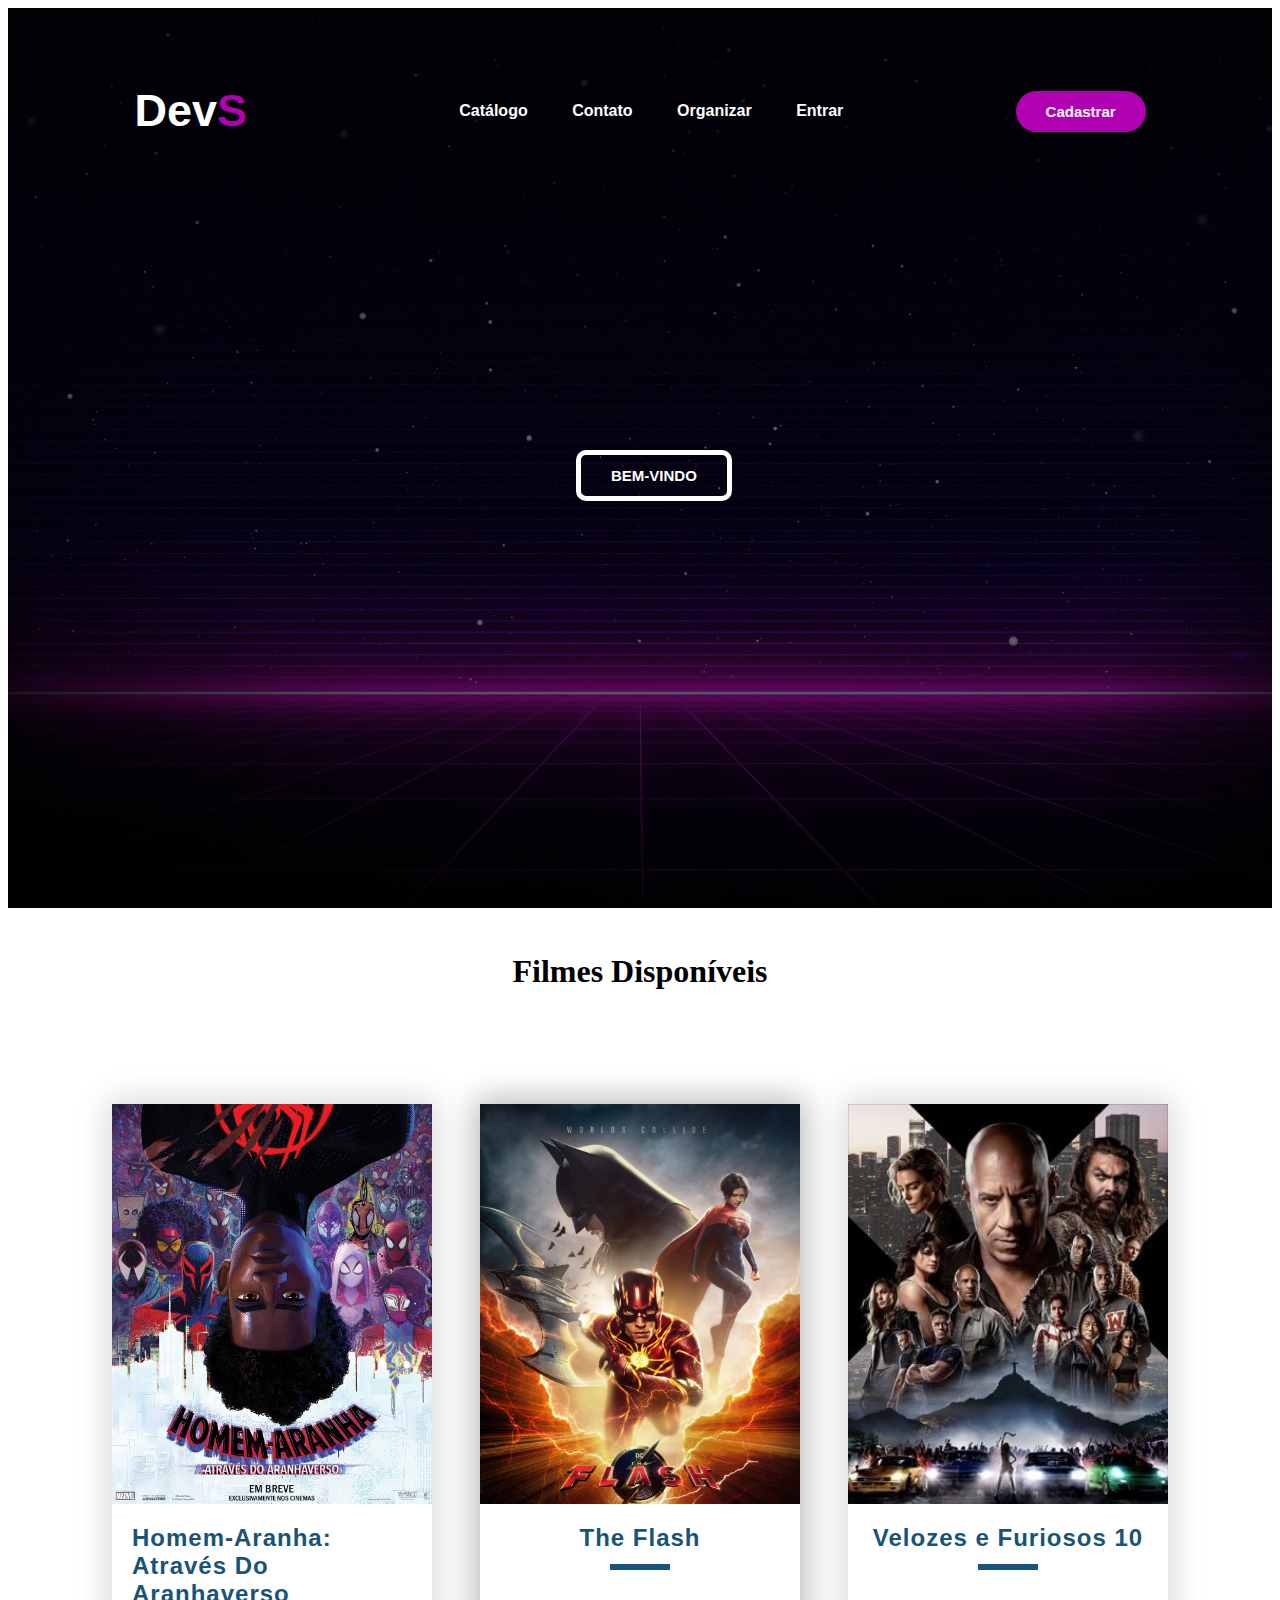
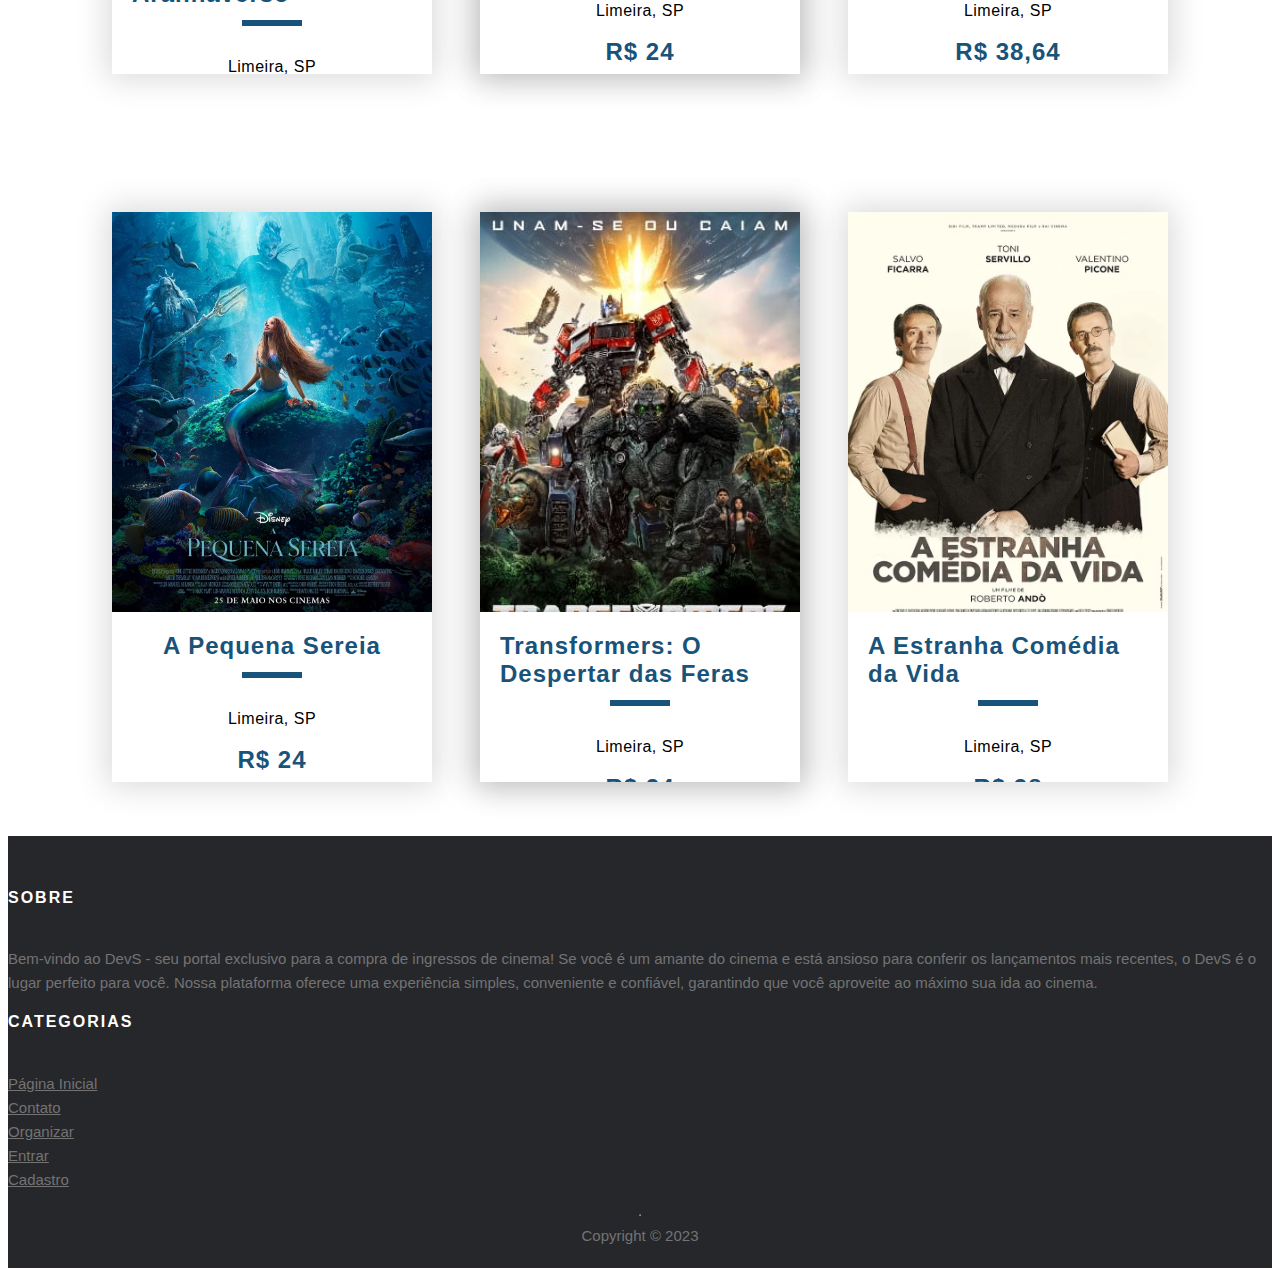
<file: evento/Evento/index.html>
<!DOCTYPE html>
<html lang="pt-br">

<head>
    <meta charset="UTF-8">
    <meta name="viewport" content="width=device-width, initial-scale=1.0">
    <title>Pagina Inicial</title>
    <link rel="stylesheet" href="style.css">
    <link href="https://cdn.jsdelivr.net/npm/bootstrap@5.3.0/dist/css/bootstrap.min.css" rel="stylesheet"
        integrity="sha384-9ndCyUaIbzAi2FUVXJi0CjmCapSmO7SnpJef0486qhLnuZ2cdeRhO02iuK6FUUVM" crossorigin="anonymous">
</head>

<body>
    <div class="hero">
        <nav>
            <a href="/evento/Evento/index.html">
                <h2 class="logo">Dev<span>S</span></h2>
            </a>
            <ul>
                <li><a href="#catalogo">Catálogo</a></li>
                <li><a href="/evento/Evento/contato.html">Contato</a></li>
                <li><a href="/evento/Evento/organizar.html">Organizar</a></li>
                <li><a href="/evento/Evento/login.html">Entrar</a></li>
            </ul>
            <a class="cadas" href="/evento/Evento/cadastro.html"> <button id="form-open"
                    type="button">Cadastrar</button></a>
        </nav>
        <a href="#catalogo"> <button class="explorar" type="button">BEM-VINDO</button></a>
    </div>
    <!-- items catalogo -->
    <section id="catalogo">
    <center>
        <h1 style="margin-top: 5vh; font-family:Montserrat" ;">Filmes Disponíveis</h1>
    </center>
    <div id="#catalogo" class="#catalogo" style="margin-top: 10vh;">
        <div class="container">
            <div class="item-container">
                <div class="img-container">
                    <img src="/evento/Evento/img/229.jpg" alt="Event image">
                </div>

                <div class="body-container">
                    <div class="overlay"></div>

                    <div class="event-info">
                        <p class="title">Homem-Aranha: Através Do Aranhaverso </p>
                        <div class="separator"></div>
                        <p class="info">Limeira, SP</p>
                        <p class="price">R$ 38,64</p>

                        <div class="additional-info">
                            <p class="info">
                                <i class="fas fa-map-marker-alt"></i>
                                Centerplex Limeira
                            </p>
                            <p class="info">
                                <i class="far fa-calendar-alt"></i>
                                140 minutos
                            </p>

                            <p class="info description">
                                Miles Morales está de volta para o próximo capítulo da saga Aranhaverso;
                            </p>
                        </div>
                    </div>
                    <a href="/evento/Evento/ingresso.html"> <button class="action">Acessar</button></a>
                </div>
            </div>

            <div style="position: absolute; " class="item-container">
                <div class="img-container">
                    <img src="/evento/Evento/img/Space-Background-Image-3.jpg" alt="Event image">
                </div>

                <div class="body-container">
                    <div class="overlay"></div>

                    <div class="event-info">
                        <p class="title">The Flash</p>
                        <div class="separator"></div>
                        <p class="info">Limeira, SP</p>
                        <p class="price">R$ 24</p>

                        <div class="additional-info">
                            <p class="info">
                                <i class="fas fa-map-marker-alt"></i>
                                Centerplex Limeira
                            </p>
                            <p class="info">
                                <i class="far fa-calendar-alt"></i>
                                144 minutos
                            </p>

                            <p class="info description">
                                Mundos colidem em The Flash quando Barry usa seus superpoderes para viajar no tempo e
                                mudar os eventos do passado. </p>
                        </div>
                    </div>
                   <a href="/evento/Evento/ingresso.html"> <button class="action">Acessar</button></a>
                </div>
            </div>

            <div class="item-container">
                <div class="img-container">
                    <img src="/evento/Evento/img/MV5BMmM3OWU0YWItNTAzMC00YjNlLWJiM2ItODY5NjY0OTA4OTY1XkEyXkFqcGdeQXVyMTUzMTg2ODkz._V1_.jpg"
                        alt="Event image">
                </div>

                <div class="body-container">
                    <div class="overlay"></div>

                    <div class="event-info">
                        <p class="title">The Flash</p>
                        <div class="separator"></div>
                        <p class="info">Limeira, SP</p>
                        <p class="price">R$ 24</p>

                        <div class="additional-info">
                            <p class="info">
                                <i class="fas fa-map-marker-alt"></i>
                                Centerplex Limeira
                            </p>
                            <p class="info">
                                <i class="far fa-calendar-alt"></i>
                                144 minutos
                            </p>

                            <p class="info description">
                                Mundos colidem em The Flash quando Barry usa seus superpoderes para viajar no tempo e
                                mudar os eventos do passado.

                            </p>
                        </div>
                    </div>
                    <a href="/evento/Evento/ingresso.html"> <button class="action">Acessar</button></a>
                </div>
            </div>

            <div class="item-container">
                <div class="img-container">
                    <img src="/evento/Evento/img/0156803.jpg-c_310_420_x-f_jpg-q_x-xxyxx.jpg" alt="Event image">
                </div>

                <div class="body-container">
                    <div class="overlay"></div>

                    <div class="event-info">
                        <p class="title">Velozes e Furiosos 10
                        </p>
                        <div class="separator"></div>
                        <p class="info">Limeira, SP</p>
                        <p class="price">R$ 38,64</p>

                        <div class="additional-info">
                            <p class="info">
                                <i class="fas fa-map-marker-alt"></i>
                                Centerplex Limeira
                            </p>
                            <p class="info">
                                <i class="far fa-calendar-alt"></i>
                                141 minutos
                            </p>

                            <p class="info description">
                                Ao longo de muitas missões e contra probabilidades impossíveis, Dom Toretto e sua
                                família foram mais espertos, mais nervosos e superaram todos os inimigos em seu caminho.

                            </p>
                        </div>
                    </div>
                    <a href="/evento/Evento/ingresso.html"> <button class="action">Acessar</button></a>
                </div>
            </div>
        </div>
    </div>
    <br>
    <div class="total2" style="margin-top: 8vh;">
        <div class="container">
            <div class="item-container">
                <div class="img-container">
                    <img src="/evento/Evento/img/3177161.jpg" alt="Event image">
                </div>

                <div class="body-container">
                    <div class="overlay"></div>

                    <div class="event-info">
                        <p class="title">A Pequena Sereia </p>
                        <div class="separator"></div>
                        <p class="info">Limeira, SP</p>
                        <p class="price">R$ 24</p>

                        <div class="additional-info">
                            <p class="info">
                                <i class="fas fa-map-marker-alt"></i>
                                Centerplex Limeira
                            </p>
                            <p class="info">
                                <i class="far fa-calendar-alt"></i>
                                135 minutos
                            </p>

                            <p class="info description">
                                Ariel é uma curiosa sereia que deseja experimentar a vida em terra firme e, contra a
                                vontade de seu pai, visita a superfície.
                            </p>
                        </div>
                    </div>
                    <a href="/evento/Evento/ingresso.html"> <button class="action">Acessar</button></a>
                </div>
            </div>

            <div style="position: absolute; " class="item-container">
                <div class="img-container">
                    <img src="/evento/Evento/img/20230203164510.jpg" alt="Event image">
                </div>

                <div class="body-container">
                    <div class="overlay"></div>

                    <div class="event-info">
                        <p class="title">Flashback As Vozes do Mundo</p>
                        <div class="separator"></div>
                        <p class="info">São Paulo, SP</p>
                        <p class="price">R$ 40</p>

                        <div class="additional-info">
                            <p class="info">
                                <i class="fas fa-map-marker-alt"></i>
                                Teatro Gazeta
                            </p>
                            <p class="info">
                                <i class="far fa-calendar-alt"></i>
                                Sexta, 4 de Agosto
                            </p>

                            <p class="info description">
                                Uma viagem emocionante no tempo, homenageando os maiores cantores que marcaram os seus
                                nomes na história da pop music e disco music com as suas vozes marcantes e os sucessos
                                que eternizaram os anos 60, 70, 80, 90.
                            </p>
                        </div>
                    </div>
                    <a href="/evento/Evento/ingresso.html"> <button class="action">Acessar</button></a>
                </div>
            </div>

            <div class="item-container">
                <div class="img-container">
                    <img src="/evento/Evento/img/2468619.jpg" alt="Event image">
                </div>

                <div class="body-container">
                    <div class="overlay"></div>

                    <div class="event-info">
                        <p class="title">Transformers: O Despertar das Feras
                        </p>
                        <div class="separator"></div>
                        <p class="info">Limeira, SP</p>
                        <p class="price">R$ 24</p>

                        <div class="additional-info">
                            <p class="info">
                                <i class="fas fa-map-marker-alt"></i>
                                Centerplex Limeira
                            </p>
                            <p class="info">
                                <i class="far fa-calendar-alt"></i>
                                127 minutos
                            </p>

                            <p class="info description">
                                Transformers: O Despertar das Feras traz mais uma aventura épica pelo universo dos
                                transformers.
                            </p>
                        </div>
                    </div>
                    <a href="/evento/Evento/ingresso.html"> <button class="action">Acessar</button></a>
                </div>
            </div>

            <div class="item-container">
                <div class="img-container">
                    <img src="/evento/Evento/img/a-estranha-comedia-da-vida_cartaz_oficial_PT-717x1024.webp" alt="Event image">
                </div>

                <div class="body-container">
                    <div class="overlay"></div>

                    <div class="event-info">
                        <p class="title">A Estranha Comédia da Vida
                        </p>
                        <div class="separator"></div>
                        <p class="info">Limeira, SP</p>
                        <p class="price">R$ 38</p>

                        <div class="additional-info">
                            <p class="info">
                                <i class="fas fa-map-marker-alt"></i>
                                Centerplex Limeira
                            </p>
                            <p class="info">
                                <i class="far fa-calendar-alt"></i>
                                103 minutos
                            </p>

                            <p class="info description">
                                Leveza e solenidade colidem docemente num filme que nos apresenta um imponente Toni
                                Servillo interpretando Luigi Pirandello, um dos mais notáveis dramaturgos do século XX,
                                dominado por uma crise criativa e em viagem à Sicília.
                            </p>
                        </div>
                    </div>
                    <a href="/evento/Evento/ingresso.html"> <button class="action">Acessar</button></a>
                </div>
            </div>
        </div>
    </div></section>
    <!-- Footer do Site -->
    <footer style="margin-top: 30px;" class="site-footer">
        <div class="container">
          <div class="row">
            <div class="col-sm-12 col-md-6">
              <h6>Sobre</h6>
              <p class="text-justify">Bem-vindo ao DevS - seu portal exclusivo para a compra de ingressos de cinema! Se você é um amante do cinema e está ansioso para conferir os lançamentos mais recentes, o DevS é o lugar perfeito para você. Nossa plataforma oferece uma experiência simples, conveniente e confiável, garantindo que você aproveite ao máximo sua ida ao cinema.</p>
            </div>
  
            <div class="col-xs-6 col-md-3">
              <h6>Categorias</h6>
              <ul class="footer-links">
                <li><a href="/evento/Evento/index.html">Página Inicial</a></li>
                <li><a href="/evento/Evento/contato.html">Contato</a></li>
                <li><a href="/evento/Evento/organizar.html">Organizar</a></li>
                <li><a href="/evento/Evento/login.html">Entrar</a></li>
                <li><a href="/evento/Evento/cadastro.html">Cadastro</a></li>
              </ul>
            </div>
  
          </div>
          <hr>
        </div>
        <div class="container">
          <div class="row">
            <div class="col-md-8 col-sm-6 col-xs-12">
              <p class="copyright-text">Copyright &copy; 2023 
              </p>
            </div>
  
          </div>
        </div>
  </footer>
</body>
<script src="https://cdn.jsdelivr.net/npm/bootstrap@5.3.0/dist/js/bootstrap.bundle.min.js"
    integrity="sha384-geWF76RCwLtnZ8qwWowPQNguL3RmwHVBC9FhGdlKrxdiJJigb/j/68SIy3Te4Bkz"
    crossorigin="anonymous"></script>

</html>
</file>
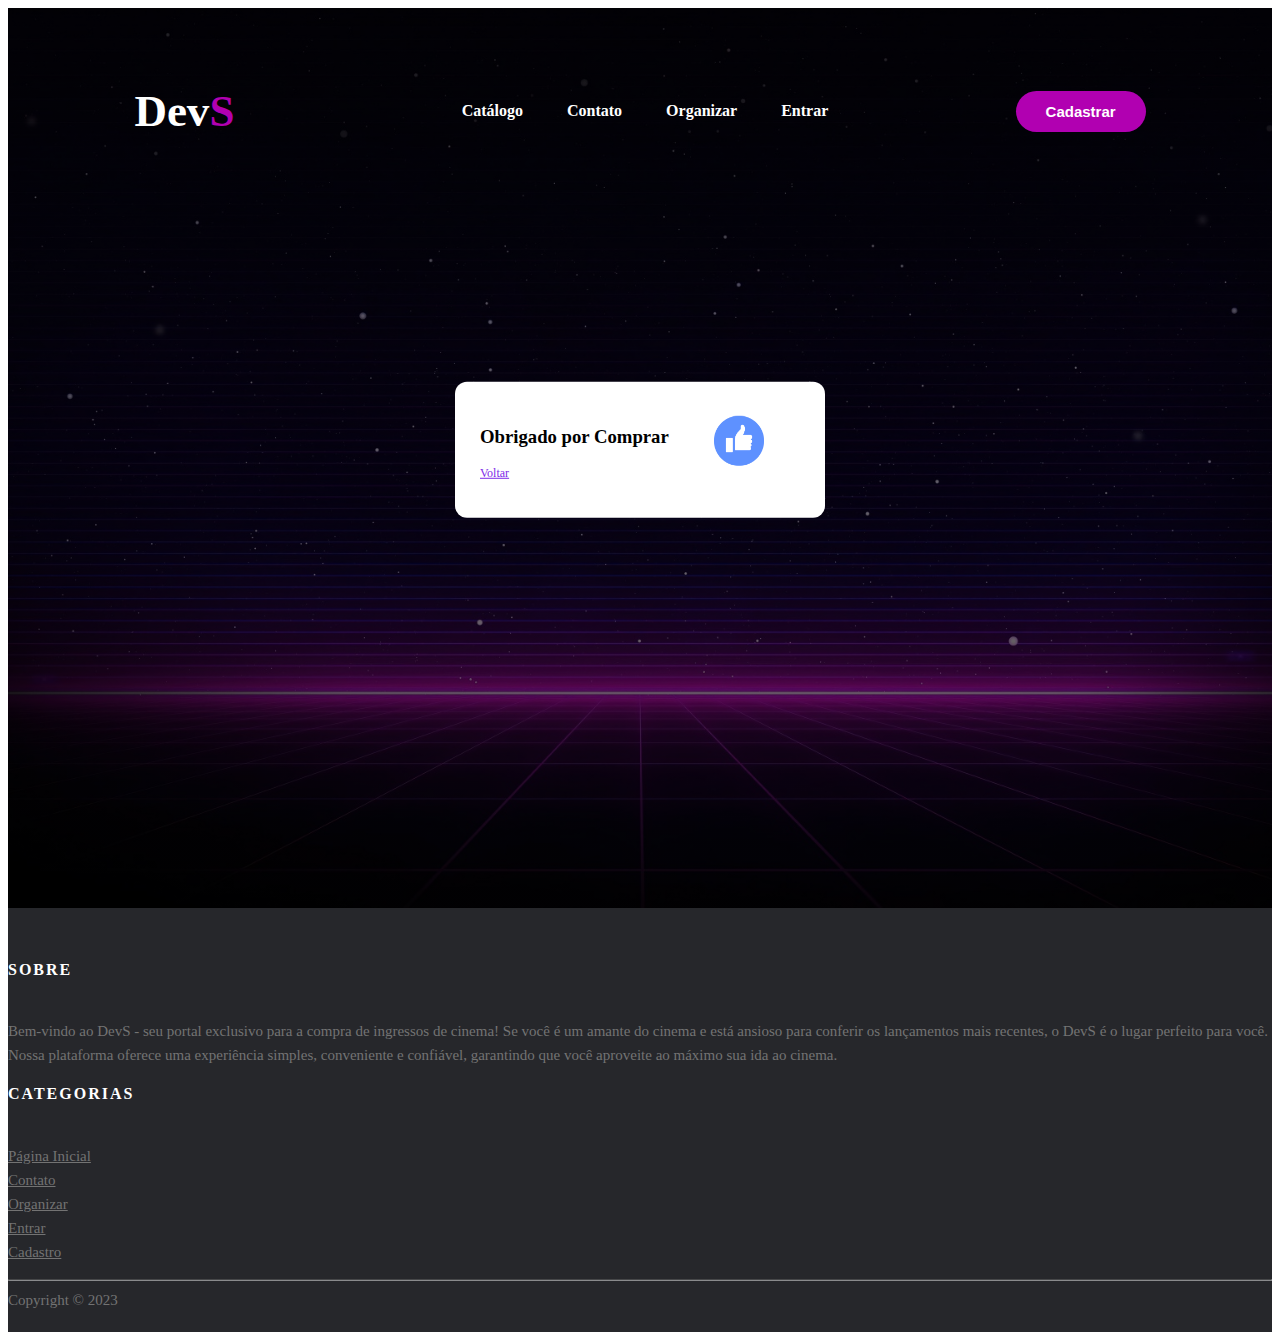
<file: evento/Evento/agradecimento.html>
<!DOCTYPE html>
<html lang="en">
<head>
    <meta charset="UTF-8">
    <meta name="viewport" content="width=device-width, initial-scale=1.0">
    <title>Agradecimento</title>
    <link href="https://cdn.jsdelivr.net/npm/bootstrap@5.3.0/dist/css/bootstrap.min.css" rel="stylesheet" integrity="sha384-9ndCyUaIbzAi2FUVXJi0CjmCapSmO7SnpJef0486qhLnuZ2cdeRhO02iuK6FUUVM" crossorigin="anonymous">
<link rel="stylesheet" href="stylelogin.css">
</head>
<body>
    <div class="hero">
        <nav>
          <a href="/evento/Evento/index.html"><h2 class="logo">Dev<span>S</span></h2></a>
            <ul>
                <li><a href="/evento/Evento/index.html">Catálogo</a></li>
                <li><a href="/evento/Evento/contato.html">Contato</a></li>
                <li><a href="/evento/Evento/organizar.html">Organizar</a></li>
                <li><a href="/evento/Evento/login.html">Entrar</a></li>
            </ul>
            <a href="/evento/Evento/cadastro.html"> <button id="form-open" type="button">Cadastrar</button></a>
        </nav>
    </div>
 <!--Login-->
<section class="home">
    <div class="form_container">
     <h3>Obrigado por Comprar</h3>
     <img src="/evento/Evento/img/botao-facebook-like-icone-5.png" alt="" style="height: 50px; width: 50px; position: absolute; top: 25%; left: 70%;">
     <a href="/evento/Evento/index.html" style="margin-top: 10px;"><p>Voltar</p></a>
    </div>
</section>
 <!-- Footer do Site -->
 <footer  class="site-footer">
    <div class="container">
      <div class="row">
        <div class="col-sm-12 col-md-6">
          <h6>Sobre</h6>
          <p class="text-justify">Bem-vindo ao DevS - seu portal exclusivo para a compra de ingressos de cinema! Se você é um amante do cinema e está ansioso para conferir os lançamentos mais recentes, o DevS é o lugar perfeito para você. Nossa plataforma oferece uma experiência simples, conveniente e confiável, garantindo que você aproveite ao máximo sua ida ao cinema.</p>
        </div>

        <div class="col-xs-6 col-md-3">
          <h6>Categorias</h6>
          <ul class="footer-links">
            <li><a href="/evento/Evento/index.html">Página Inicial</a></li>
            <li><a href="/evento/Evento/contato.html">Contato</a></li>
            <li><a href="/evento/Evento/organizar.html">Organizar</a></li>
            <li><a href="/evento/Evento/login.html">Entrar</a></li>
            <li><a href="/evento/Evento/cadastro.html">Cadastro</a></li>
          </ul>
        </div>

      </div>
      <hr>
    </div>
    <div class="container">
      <div class="row">
        <div class="col-md-8 col-sm-6 col-xs-12">
          <p class="copyright-text">Copyright &copy; 2023 
          </p>
        </div>

      </div>
    </div>
</footer>
</body>
<script src="https://cdn.jsdelivr.net/npm/bootstrap@5.3.0/dist/js/bootstrap.bundle.min.js" integrity="sha384-geWF76RCwLtnZ8qwWowPQNguL3RmwHVBC9FhGdlKrxdiJJigb/j/68SIy3Te4Bkz" crossorigin="anonymous"></script>
</html>
</file>
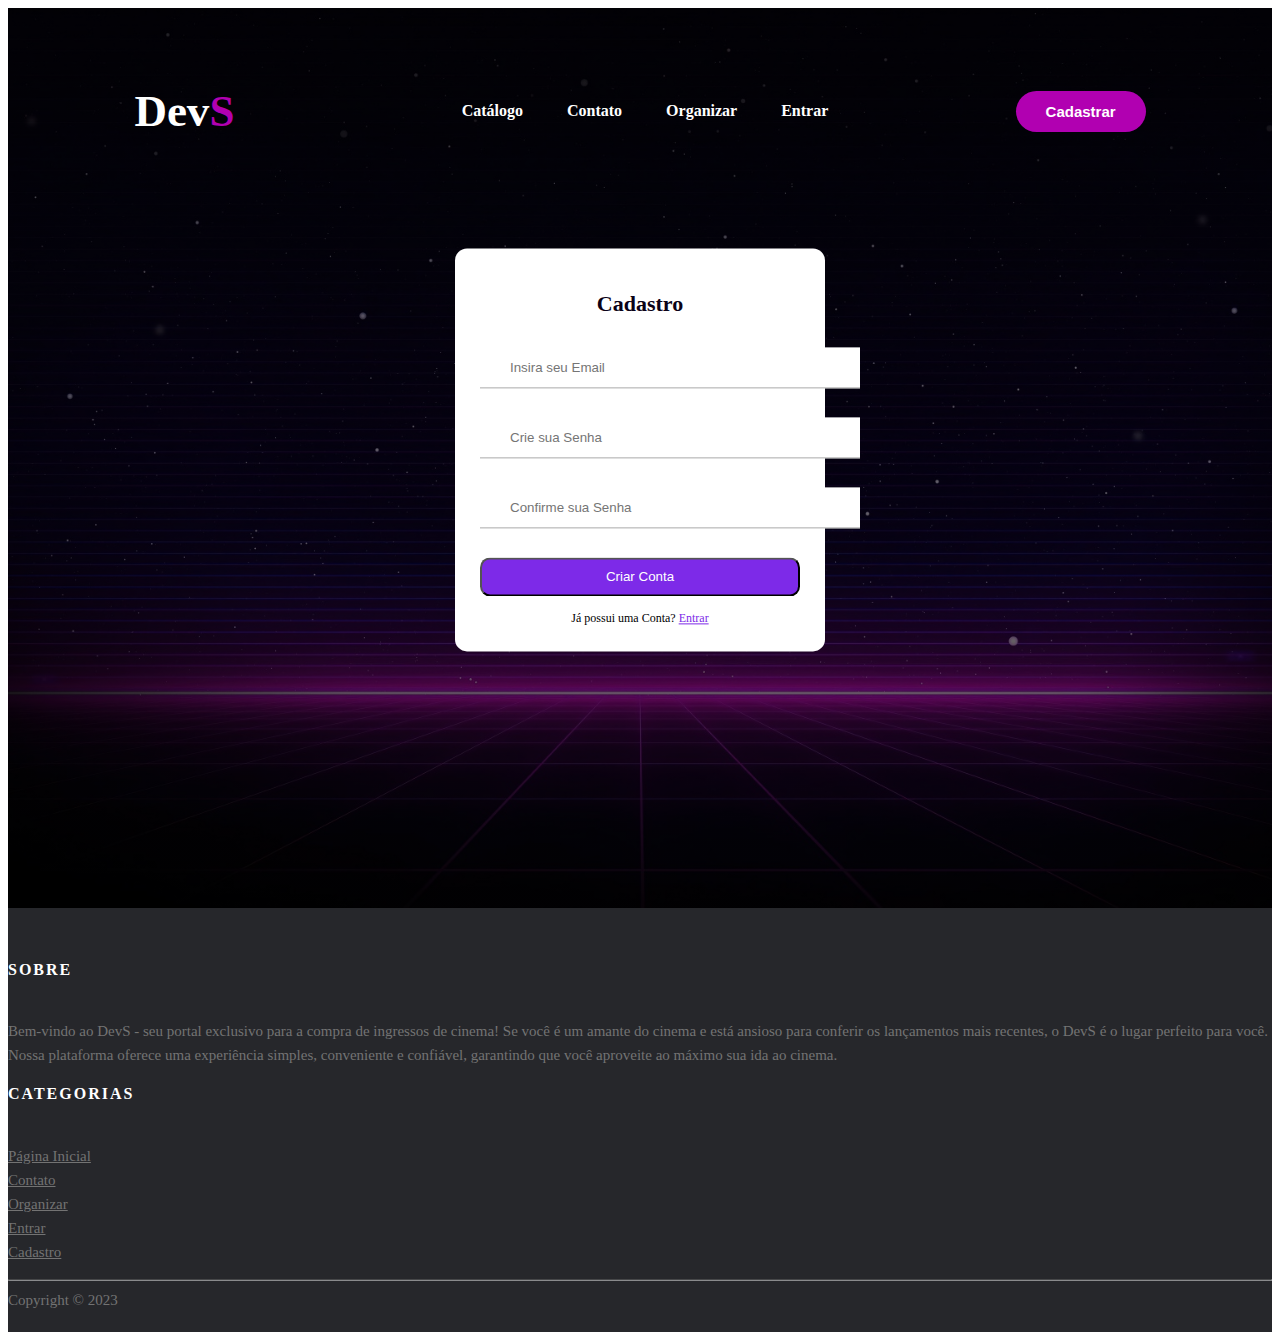
<file: evento/Evento/cadastro.html>
<!DOCTYPE html>
<html lang="en">
<head>
    <meta charset="UTF-8">
    <meta name="viewport" content="width=device-width, initial-scale=1.0">
    <title>Cadastro</title>
    <link rel="stylesheet" href="stylelogin.css">
    <link href="https://cdn.jsdelivr.net/npm/bootstrap@5.3.0/dist/css/bootstrap.min.css" rel="stylesheet" integrity="sha384-9ndCyUaIbzAi2FUVXJi0CjmCapSmO7SnpJef0486qhLnuZ2cdeRhO02iuK6FUUVM" crossorigin="anonymous">
</head>
<body>
    <div class="hero">
        <nav>
          <a href="/evento/Evento/index.html"><h2 class="logo">Dev<span>S</span></h2></a>
            <ul>
                <li><a href="/evento/Evento/index.html">Catálogo</a></li>
                <li><a href="/evento/Evento/contato.html">Contato</a></li>
                <li><a href="/evento/Evento/organizar.html">Organizar</a></li>
                <li><a href="/evento/Evento/login.html">Entrar</a></li>
            </ul>
           <a href="/evento/Evento/cadastro.html"> <button type="button">Cadastrar</button></a>
        </nav>
    </div>
    <section class="home">
        <div class="form_container">
    <!-- Cadastro -->
    <div class="form signup_form">
        <form action="#">
            <h2>Cadastro</h2>
            <div class="input_box">
                <input type="email" placeholder="Insira seu Email" required />
                <i class="uil uil-envelope-alt email"></i>
            </div>
            <div class="input_box">
                <input type="password" placeholder="Crie sua Senha" required />
                <i class="uil uil-lock password"></i>
                <i class="uil uil-eye-slash pw_hide"></i>
            </div>
            <div class="input_box">
                <input type="password" placeholder="Confirme sua Senha" required />
                <i class="uil uil-lock password"></i>
                <i class="uil uil-eye-slash pw_hide"></i>
            </div>
            
            <button id="signup" class="button">Criar Conta</button>

            <div class="login_signup">
                Já possui uma Conta? <a href="/evento/Evento/login.html" id="signup">Entrar</a>
            </div>
        </form>
    </div>
</div>
</section>


 <!-- Footer do Site -->
 <footer  class="site-footer">
    <div class="container">
      <div class="row">
        <div class="col-sm-12 col-md-6">
          <h6>Sobre</h6>
          <p class="text-justify">Bem-vindo ao DevS - seu portal exclusivo para a compra de ingressos de cinema! Se você é um amante do cinema e está ansioso para conferir os lançamentos mais recentes, o DevS é o lugar perfeito para você. Nossa plataforma oferece uma experiência simples, conveniente e confiável, garantindo que você aproveite ao máximo sua ida ao cinema.</p>
        </div>

        <div class="col-xs-6 col-md-3">
          <h6>Categorias</h6>
          <ul class="footer-links">
            <li><a href="/evento/Evento/index.html">Página Inicial</a></li>
            <li><a href="/evento/Evento/contato.html">Contato</a></li>
            <li><a href="/evento/Evento/organizar.html">Organizar</a></li>
            <li><a href="/evento/Evento/login.html">Entrar</a></li>
            <li><a href="/evento/Evento/cadastro.html">Cadastro</a></li>
          </ul>
        </div>

      </div>
      <hr>
    </div>
    <div class="container">
      <div class="row">
        <div class="col-md-8 col-sm-6 col-xs-12">
          <p class="copyright-text">Copyright &copy; 2023 
          </p>
        </div>

      </div>
    </div>
</footer>


</body>
<script src="https://cdn.jsdelivr.net/npm/bootstrap@5.3.0/dist/js/bootstrap.bundle.min.js" integrity="sha384-geWF76RCwLtnZ8qwWowPQNguL3RmwHVBC9FhGdlKrxdiJJigb/j/68SIy3Te4Bkz" crossorigin="anonymous"></script>
</html>
</file>
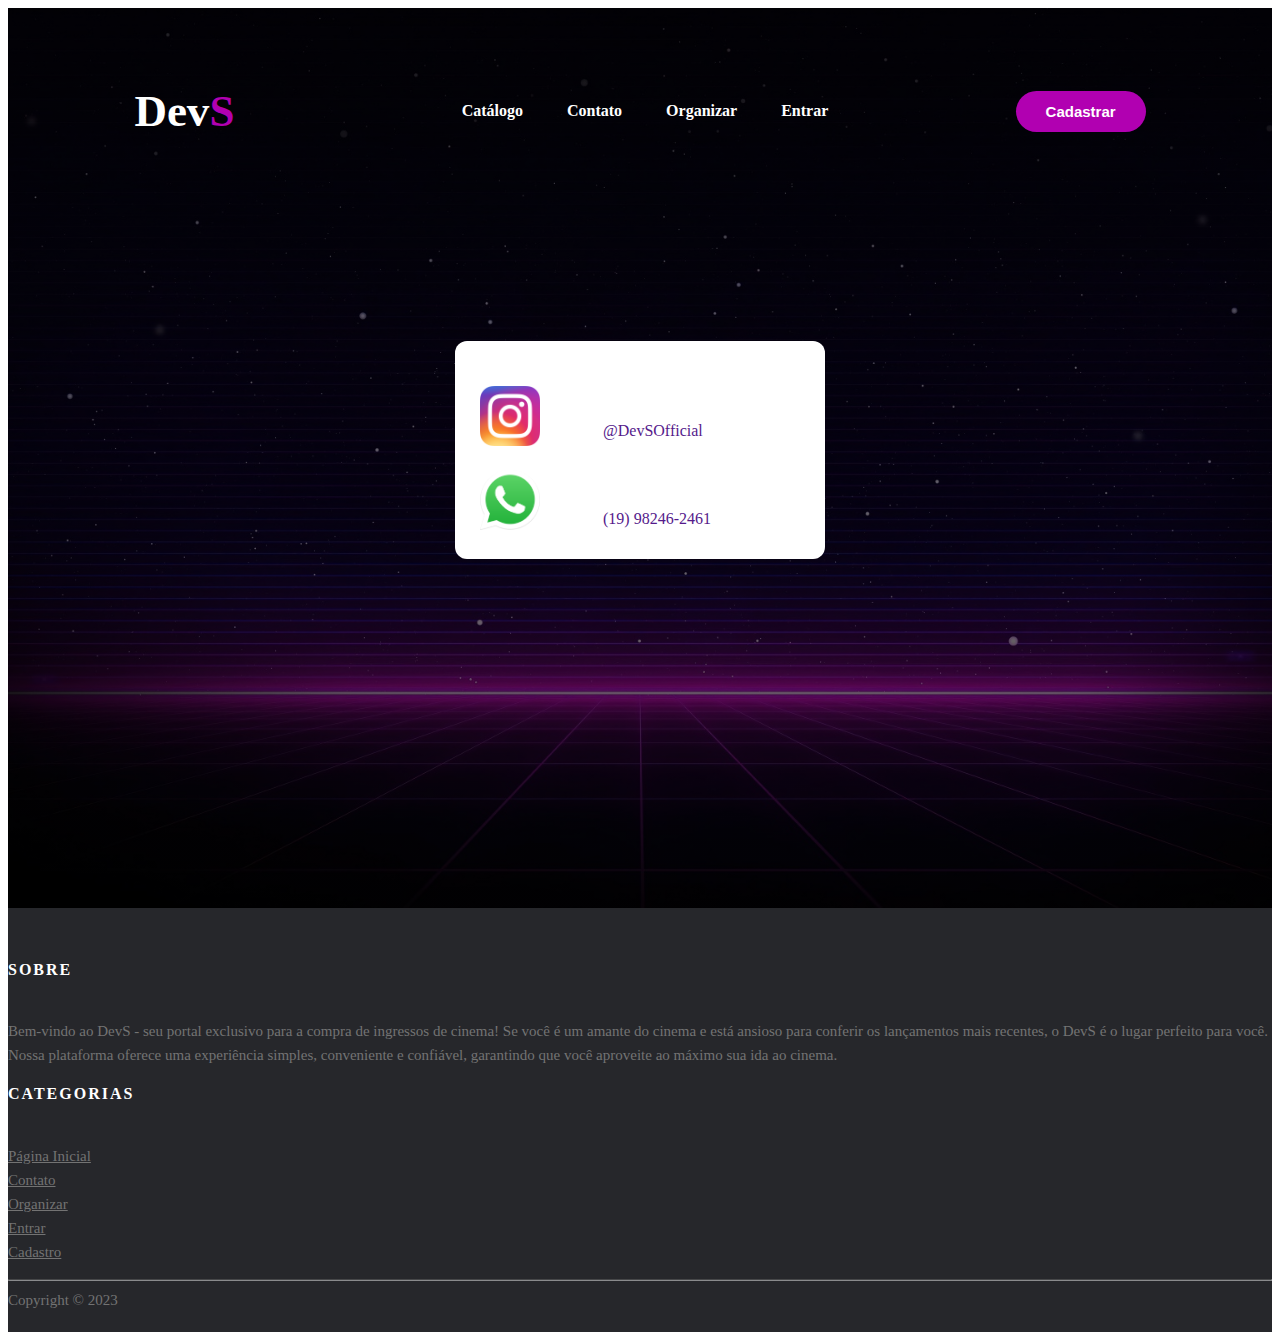
<file: evento/Evento/contato.html>
<!DOCTYPE html>
<html lang="pt-br">
<head>
    <meta charset="UTF-8">
    <meta name="viewport" content="width=device-width, initial-scale=1.0">
    <title>Contato</title>
    <link href="https://cdn.jsdelivr.net/npm/bootstrap@5.3.0/dist/css/bootstrap.min.css" rel="stylesheet" integrity="sha384-9ndCyUaIbzAi2FUVXJi0CjmCapSmO7SnpJef0486qhLnuZ2cdeRhO02iuK6FUUVM" crossorigin="anonymous">
    <link rel="stylesheet" href="stylelogin.css">
</head>
<body>
    <div class="hero">
        <nav>
          <a href="/evento/Evento/index.html"><h2 class="logo">Dev<span>S</span></h2></a>
            <ul>
                <li><a href="/evento/Evento/index.html">Catálogo</a></li>
                <li><a href="/evento/Evento/contato.html">Contato</a></li>
                <li><a href="/evento/Evento/organizar.html">Organizar</a></li>
                <li><a href="/evento/Evento/login.html">Entrar</a></li>
            </ul>
            <a href="/evento/Evento/cadastro.html"> <button id="form-open" type="button">Cadastrar</button></a>
        </nav>
    </div>

<div class="contato">
    <a href=""><img style="height: 60px;width: 60px; margin-top: 20px;" src="/evento/Evento/img/Instagram_icon.png.webp" alt=""><p style="position: absolute; top: 30%; left: 40%; ">@DevSOfficial</p></a><br>
    <a href=""><img style="height: 60px;width: 60px; margin-top: 20px;" src="/evento/Evento/img/whatsapp-logo-1-1.png" alt=""><p style="position: absolute; top: 70%; left: 40%; ">(19) 98246-2461</p></a>
</div>




     <!-- Footer do Site -->
 <footer  class="site-footer">
    <div class="container">
      <div class="row">
        <div class="col-sm-12 col-md-6">
          <h6>Sobre</h6>
          <p class="text-justify">Bem-vindo ao DevS - seu portal exclusivo para a compra de ingressos de cinema! Se você é um amante do cinema e está ansioso para conferir os lançamentos mais recentes, o DevS é o lugar perfeito para você. Nossa plataforma oferece uma experiência simples, conveniente e confiável, garantindo que você aproveite ao máximo sua ida ao cinema.</p>
        </div>

        <div class="col-xs-6 col-md-3">
          <h6>Categorias</h6>
          <ul class="footer-links">
            <li><a href="/evento/Evento/index.html">Página Inicial</a></li>
            <li><a href="/evento/Evento/contato.html">Contato</a></li>
            <li><a href="/evento/Evento/organizar.html">Organizar</a></li>
            <li><a href="/evento/Evento/login.html">Entrar</a></li>
            <li><a href="/evento/Evento/cadastro.html">Cadastro</a></li>
          </ul>
        </div>

      </div>
      <hr>
    </div>
    <div class="container">
      <div class="row">
        <div class="col-md-8 col-sm-6 col-xs-12">
          <p class="copyright-text">Copyright &copy; 2023 
          </p>
        </div>

      </div>
    </div>
</body>
</html>
</file>
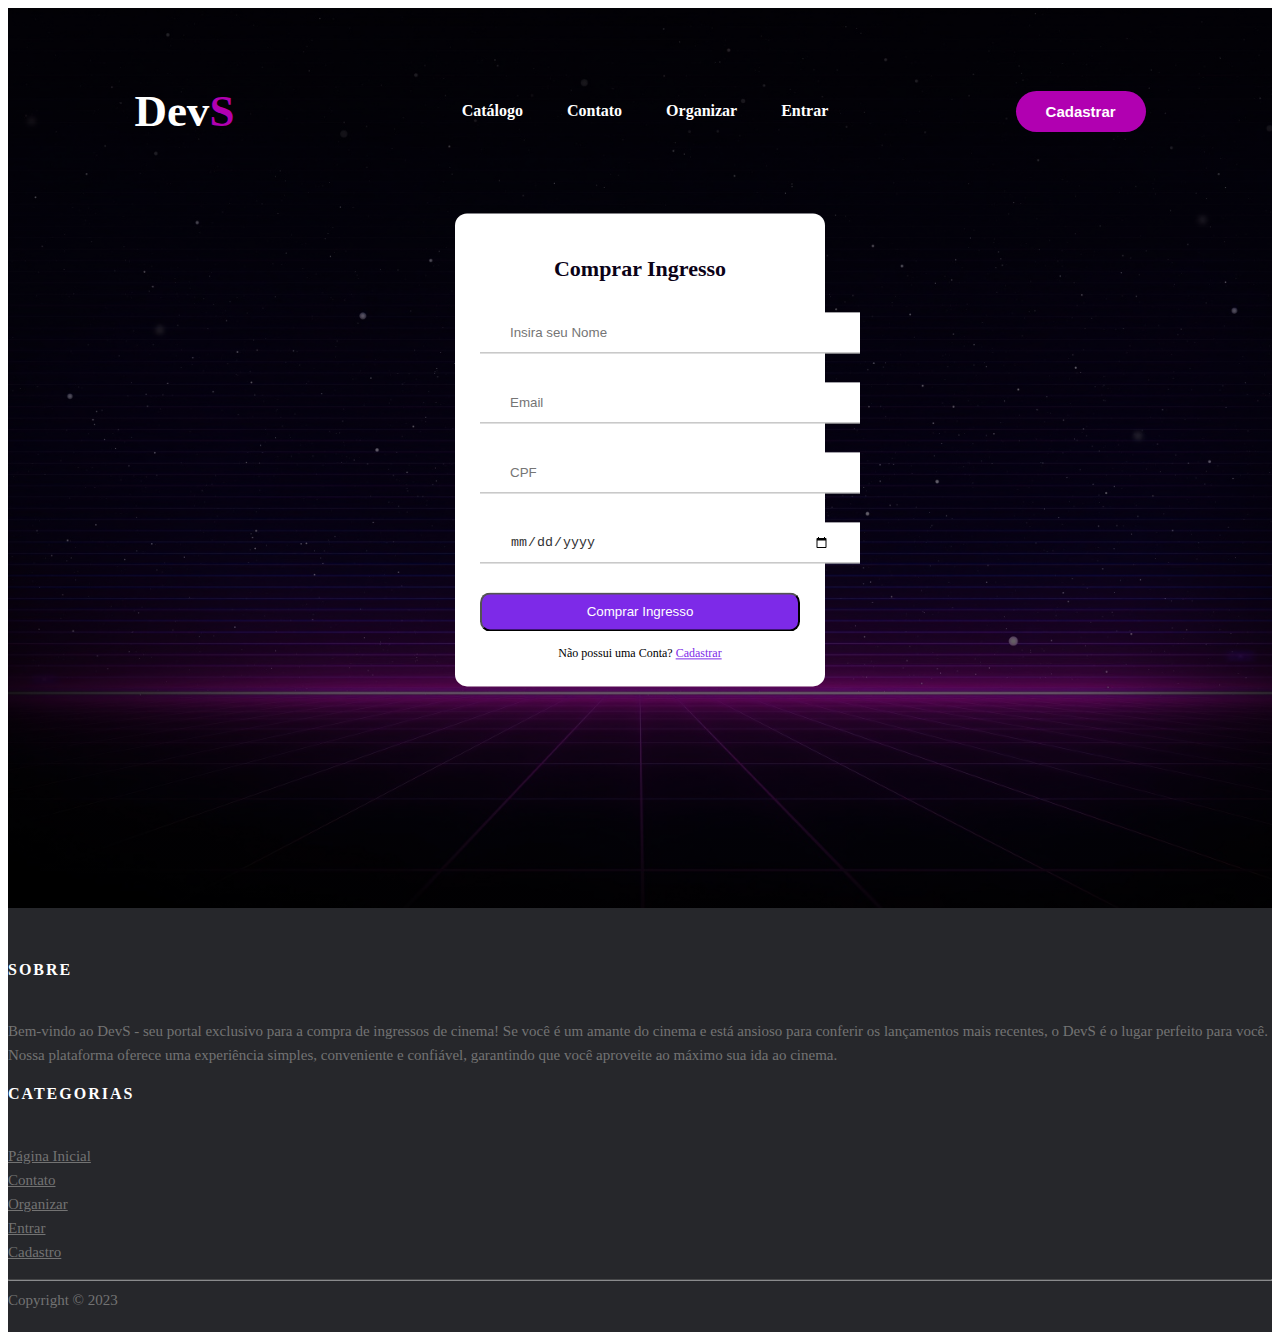
<file: evento/Evento/ingresso.html>
<!DOCTYPE html>
<html lang="pt=br">
<head>
    <meta charset="UTF-8">
    <meta name="viewport" content="width=device-width, initial-scale=1.0">
    <title>Ingresso</title>
    <link rel="stylesheet" href="stylelogin.css">
    <link href="https://cdn.jsdelivr.net/npm/bootstrap@5.3.0/dist/css/bootstrap.min.css" rel="stylesheet" integrity="sha384-9ndCyUaIbzAi2FUVXJi0CjmCapSmO7SnpJef0486qhLnuZ2cdeRhO02iuK6FUUVM" crossorigin="anonymous">
</head>
<body>
    <div class="hero">
        <nav>
          <a href="/evento/Evento/index.html"><h2 class="logo">Dev<span>S</span></h2></a>
            <ul>
                <li><a href="/evento/Evento/index.html">Catálogo</a></li>
                <li><a href="/evento/Evento/contato.html">Contato</a></li>
                <li><a href="/evento/Evento/organizar.html">Organizar</a></li>
                <li><a href="/evento/Evento/login.html">Entrar</a></li>
            </ul>
            <a href="/evento/Evento/cadastro.html"> <button id="form-open" type="button">Cadastrar</button></a>
        </nav>
    </div>
 <!--Login-->
<section class="home">
    <div class="form_container">
        <i class="uil uil-times form_close"></i>
        <!-- Login inspiração:https://www.youtube.com/watch?v=etsPyHLON7g-->
        <div class="form login_form">
            <form action="#">
                <h2>Comprar Ingresso</h2>

                <div class="input_box">
                    <input type="" placeholder="Insira seu Nome" required />
                    <i class="uil uil-envelope-alt email"></i>
                </div>
                <div class="input_box">
                    <input type="email" placeholder="Email" required />
                    <i class="uil uil-envelope-alt email"></i>
                </div>
                <div class="input_box">
                    <input type="number" placeholder="CPF" required />
                    <i class="uil uil-envelope-alt email"></i>
                </div>
                <div class="input_box">
                    <input type="date" placeholder="Data do Filme" required />
                    <i class="uil uil-lock password"></i>
                    <i class="uil uil-eye-slash pw_hide"></i>
                </div>
             
                <button id="login" class="button">Comprar Ingresso</button>

                <div class="login_signup">
                    Não possui uma Conta? <a href="/evento/Evento/cadastro.html" id="signup">Cadastrar</a>
                </div>
            </form>
        </div>
    </div>
</section>
 <!-- Footer do Site -->
 <footer  class="site-footer">
    <div class="container">
      <div class="row">
        <div class="col-sm-12 col-md-6">
          <h6>Sobre</h6>
          <p class="text-justify">Bem-vindo ao DevS - seu portal exclusivo para a compra de ingressos de cinema! Se você é um amante do cinema e está ansioso para conferir os lançamentos mais recentes, o DevS é o lugar perfeito para você. Nossa plataforma oferece uma experiência simples, conveniente e confiável, garantindo que você aproveite ao máximo sua ida ao cinema.</p>
        </div>

        <div class="col-xs-6 col-md-3">
          <h6>Categorias</h6>
          <ul class="footer-links">
            <li><a href="/evento/Evento/index.html">Página Inicial</a></li>
            <li><a href="/evento/Evento/contato.html">Contato</a></li>
            <li><a href="/evento/Evento/organizar.html">Organizar</a></li>
            <li><a href="/evento/Evento/login.html">Entrar</a></li>
            <li><a href="/evento/Evento/cadastro.html">Cadastro</a></li>
          </ul>
        </div>

      </div>
      <hr>
    </div>
    <div class="container">
      <div class="row">
        <div class="col-md-8 col-sm-6 col-xs-12">
          <p class="copyright-text">Copyright &copy; 2023 
          </p>
        </div>

      </div>
    </div>
</footer>








</body>
<script src="https://cdn.jsdelivr.net/npm/bootstrap@5.3.0/dist/js/bootstrap.bundle.min.js" integrity="sha384-geWF76RCwLtnZ8qwWowPQNguL3RmwHVBC9FhGdlKrxdiJJigb/j/68SIy3Te4Bkz" crossorigin="anonymous"></script>
</html>
</file>
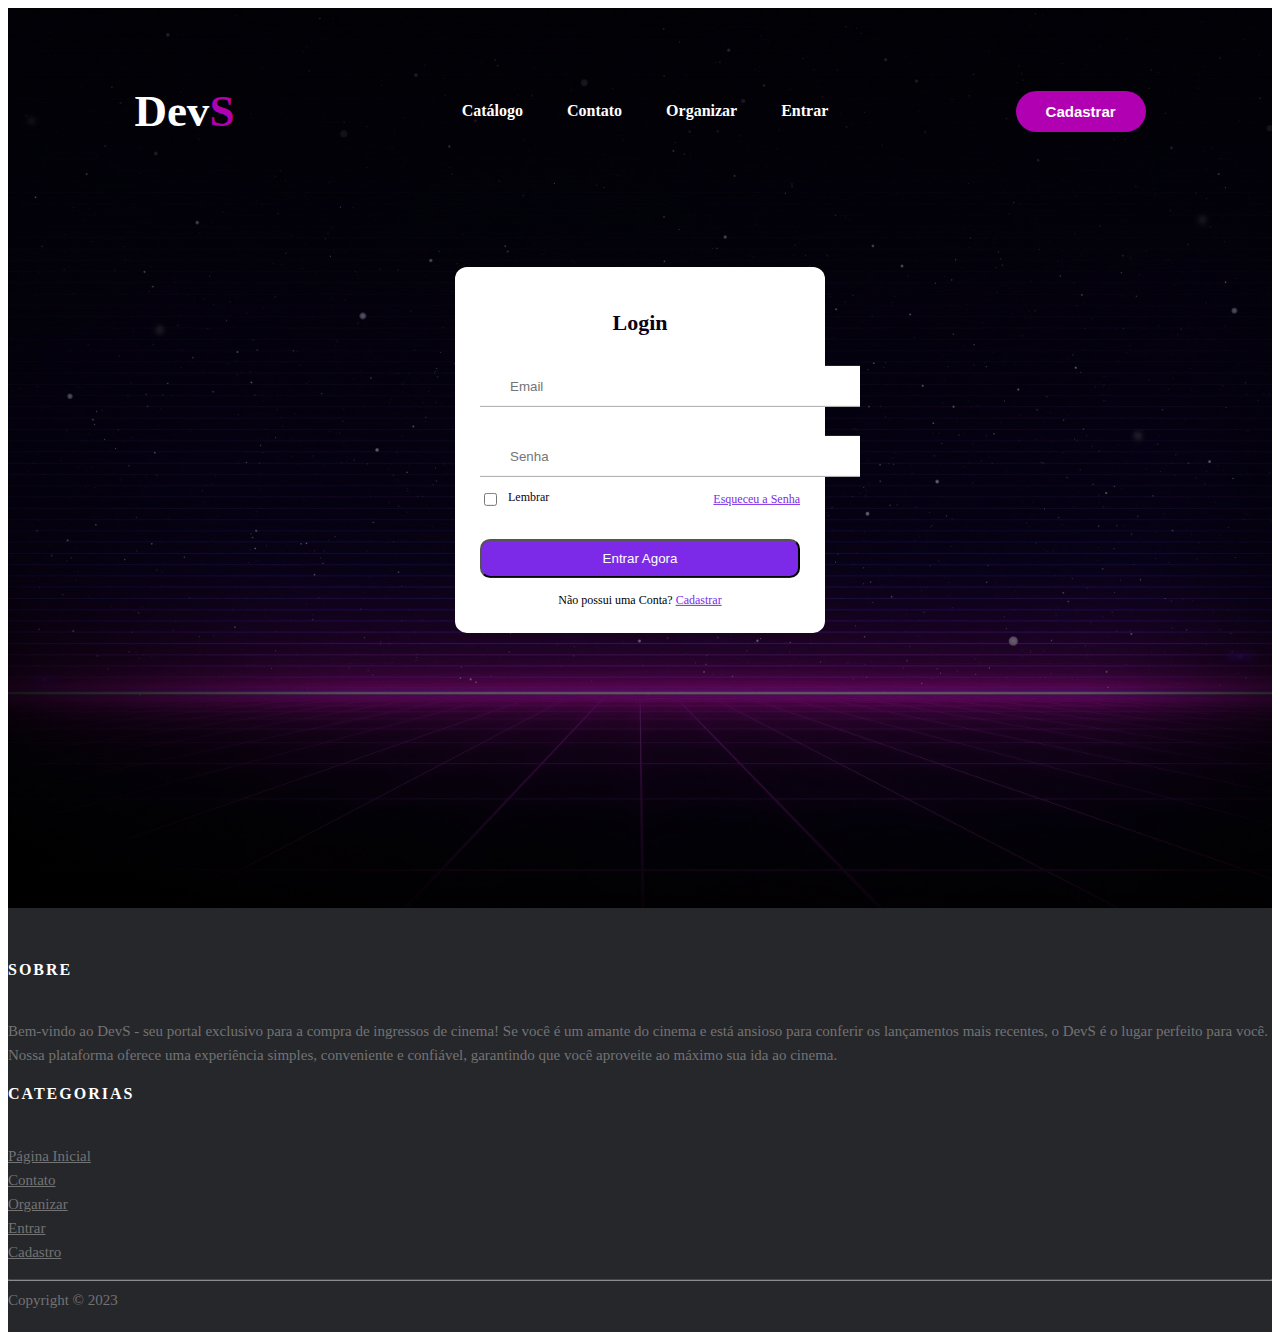
<file: evento/Evento/login.html>
<!DOCTYPE html>
<html lang="en">
<head>
    <meta charset="UTF-8">
    <meta name="viewport" content="width=device-width, initial-scale=1.0">
    <title>Página de Login</title>
    <link href="https://cdn.jsdelivr.net/npm/bootstrap@5.3.0/dist/css/bootstrap.min.css" rel="stylesheet" integrity="sha384-9ndCyUaIbzAi2FUVXJi0CjmCapSmO7SnpJef0486qhLnuZ2cdeRhO02iuK6FUUVM" crossorigin="anonymous">
<link rel="stylesheet" href="stylelogin.css">
</head>
<body>
    <div class="hero">
        <nav>
          <a href="/evento/Evento/index.html"><h2 class="logo">Dev<span>S</span></h2></a>
            <ul>
                <li><a href="/evento/Evento/index.html">Catálogo</a></li>
                <li><a href="/evento/Evento/contato.html">Contato</a></li>
                <li><a href="/evento/Evento/organizar.html">Organizar</a></li>
                <li><a href="/evento/Evento/login.html">Entrar</a></li>
            </ul>
            <a href="/evento/Evento/cadastro.html"> <button id="form-open" type="button">Cadastrar</button></a>
        </nav>
    </div>
 <!--Login-->
<section class="home">
    <div class="form_container">
        <i class="uil uil-times form_close"></i>
        <!-- Login -->
        <div class="form login_form">
            <form action="#">
                <h2>Login</h2>

                <div class="input_box">
                    <input type="email" placeholder="Email" required />
                    <i class="uil uil-envelope-alt email"></i>
                </div>
                <div class="input_box">
                    <input type="password" placeholder="Senha" required />
                    <i class="uil uil-lock password"></i>
                    <i class="uil uil-eye-slash pw_hide"></i>
                </div>
                <div class="option_field">
                    <span class="checkbox">
                        <input type="checkbox" id="check">
                        <label for="check">Lembrar</label>
                    </span>
                    <a href="#" class="forgot_pw">Esqueceu a Senha</a>
                </div>
                <button id="login" class="button">Entrar Agora</button>

                <div class="login_signup">
                    Não possui uma Conta? <a href="/evento/Evento/cadastro.html" id="signup">Cadastrar</a>
                </div>
            </form>
        </div>
    </div>
</section>
 <!-- Footer do Site -->
 <footer  class="site-footer">
    <div class="container">
      <div class="row">
        <div class="col-sm-12 col-md-6">
          <h6>Sobre</h6>
          <p class="text-justify">Bem-vindo ao DevS - seu portal exclusivo para a compra de ingressos de cinema! Se você é um amante do cinema e está ansioso para conferir os lançamentos mais recentes, o DevS é o lugar perfeito para você. Nossa plataforma oferece uma experiência simples, conveniente e confiável, garantindo que você aproveite ao máximo sua ida ao cinema.</p>
        </div>

        <div class="col-xs-6 col-md-3">
          <h6>Categorias</h6>
          <ul class="footer-links">
            <li><a href="/evento/Evento/index.html">Página Inicial</a></li>
            <li><a href="/evento/Evento/contato.html">Contato</a></li>
            <li><a href="/evento/Evento/organizar.html">Organizar</a></li>
            <li><a href="/evento/Evento/login.html">Entrar</a></li>
            <li><a href="/evento/Evento/cadastro.html">Cadastro</a></li>
          </ul>
        </div>

      </div>
      <hr>
    </div>
    <div class="container">
      <div class="row">
        <div class="col-md-8 col-sm-6 col-xs-12">
          <p class="copyright-text">Copyright &copy; 2023 
          </p>
        </div>

      </div>
    </div>
</footer>
</body>
<script src="https://cdn.jsdelivr.net/npm/bootstrap@5.3.0/dist/js/bootstrap.bundle.min.js" integrity="sha384-geWF76RCwLtnZ8qwWowPQNguL3RmwHVBC9FhGdlKrxdiJJigb/j/68SIy3Te4Bkz" crossorigin="anonymous"></script>
</html>
</file>
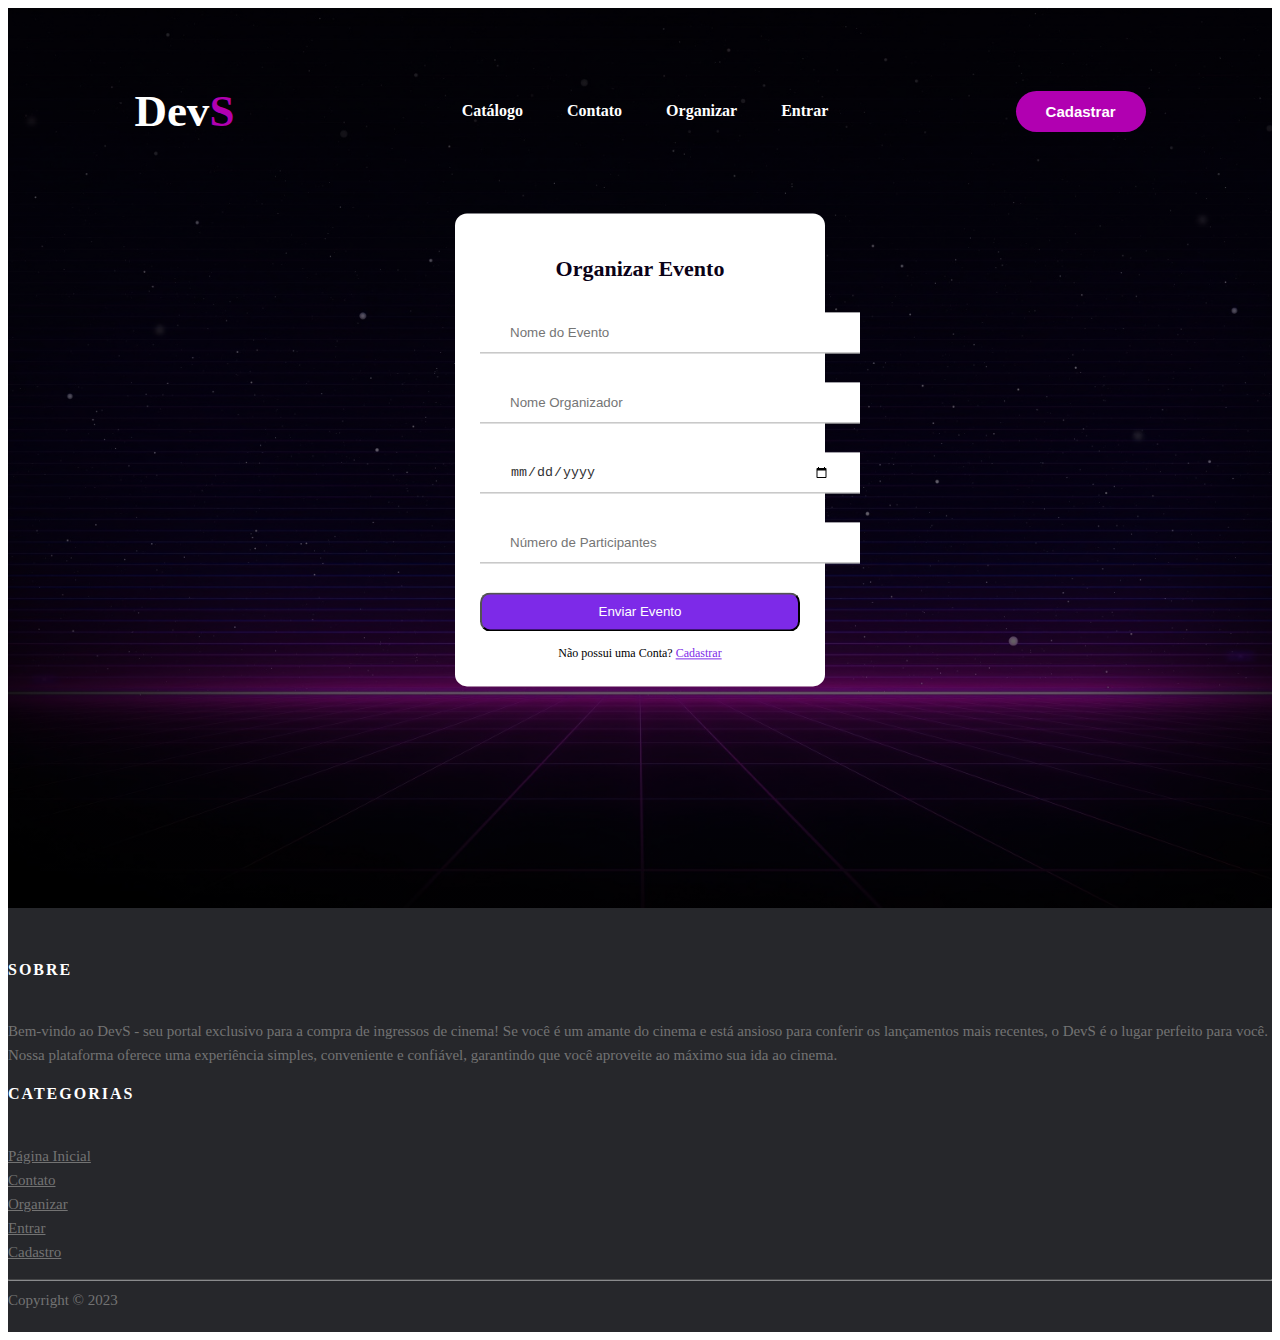
<file: evento/Evento/organizar.html>
<!DOCTYPE html>
<html lang="pt=br">
<head>
    <meta charset="UTF-8">
    <meta name="viewport" content="width=device-width, initial-scale=1.0">
    <title>Organização</title>
    <link rel="stylesheet" href="stylelogin.css">
    <link href="https://cdn.jsdelivr.net/npm/bootstrap@5.3.0/dist/css/bootstrap.min.css" rel="stylesheet" integrity="sha384-9ndCyUaIbzAi2FUVXJi0CjmCapSmO7SnpJef0486qhLnuZ2cdeRhO02iuK6FUUVM" crossorigin="anonymous">
</head>
<body>
    <div class="hero">
        <nav>
          <a href="/evento/Evento/index.html"><h2 class="logo">Dev<span>S</span></h2></a>
            <ul>
                <li><a href="/evento/Evento/index.html">Catálogo</a></li>
                <li><a href="/evento/Evento/contato.html">Contato</a></li>
                <li><a href="/evento/Evento/organizar.html">Organizar</a></li>
                <li><a href="/evento/Evento/login.html">Entrar</a></li>
            </ul>
            <a href="/evento/Evento/cadastro.html"> <button id="form-open" type="button">Cadastrar</button></a>
        </nav>
    </div>
 <!--Login-->
<section class="home">
    <div class="form_container">
        <i class="uil uil-times form_close"></i>
        <!-- Login inspiração:https://www.youtube.com/watch?v=etsPyHLON7g-->
        <div class="form login_form">
            <form action="#">
                <h2>Organizar Evento</h2>

                <div class="input_box">
                    <input type="" placeholder="Nome do Evento" required />
                    <i class="uil uil-envelope-alt email"></i>
                </div>
                <div class="input_box">
                    <input type="" placeholder="Nome Organizador" required />
                    <i class="uil uil-envelope-alt email"></i>
                </div>
                <div class="input_box">
                    <input type="date" placeholder="Nome Organizador" required />
                    <i class="uil uil-envelope-alt email"></i>
                </div>
                <div class="input_box">
                    <input type="number" placeholder="Número de Participantes" required />
                    <i class="uil uil-lock password"></i>
                    <i class="uil uil-eye-slash pw_hide"></i>
                </div>
             
                <button id="login" class="button">Enviar Evento</button>

                <div class="login_signup">
                    Não possui uma Conta? <a href="/evento/Evento/cadastro.html" id="signup">Cadastrar</a>
                </div>
            </form>
        </div>
    </div>
</section>
 <!-- Footer do Site -->
 <footer  class="site-footer">
    <div class="container">
      <div class="row">
        <div class="col-sm-12 col-md-6">
          <h6>Sobre</h6>
          <p class="text-justify">Bem-vindo ao DevS - seu portal exclusivo para a compra de ingressos de cinema! Se você é um amante do cinema e está ansioso para conferir os lançamentos mais recentes, o DevS é o lugar perfeito para você. Nossa plataforma oferece uma experiência simples, conveniente e confiável, garantindo que você aproveite ao máximo sua ida ao cinema.</p>
        </div>

        <div class="col-xs-6 col-md-3">
          <h6>Categorias</h6>
          <ul class="footer-links">
            <li><a href="/evento/Evento/index.html">Página Inicial</a></li>
            <li><a href="/evento/Evento/contato.html">Contato</a></li>
            <li><a href="/evento/Evento/organizar.html">Organizar</a></li>
            <li><a href="/evento/Evento/login.html">Entrar</a></li>
            <li><a href="/evento/Evento/cadastro.html">Cadastro</a></li>
          </ul>
        </div>

      </div>
      <hr>
    </div>
    <div class="container">
      <div class="row">
        <div class="col-md-8 col-sm-6 col-xs-12">
          <p class="copyright-text">Copyright &copy; 2023 
          </p>
        </div>

      </div>
    </div>
</footer>








</body>
<script src="https://cdn.jsdelivr.net/npm/bootstrap@5.3.0/dist/js/bootstrap.bundle.min.js" integrity="sha384-geWF76RCwLtnZ8qwWowPQNguL3RmwHVBC9FhGdlKrxdiJJigb/j/68SIy3Te4Bkz" crossorigin="anonymous"></script>
</html>
</file>
<file: evento/Evento/style.css>
/*Cabeçalho */
.hero {
    height: 100vh;
    width: 100%;
    background-image:linear-gradient(rgba(0,0,0,0.6),rgba(0,0,0,0.6)),url("/evento/Evento/img/outrun-neon-dark-background-purple-1920x1080-4523.jpg");
    background-size: cover;
    background-position: center;
}
.hero nav{
    display: flex;
    align-items: center;
    justify-content:space-between ;
    padding-top: 40px;
    padding-left: 10%;
    padding-right: 10%;
}
.logo{
    color: white;
    font-size: 45px;
    display: inline-block;
}
.hero span{
    color: rgb(177, 0, 177);
}
.hero nav ul li{
    list-style-type: none;
    display: inline-block;
    padding: 10px 20px;
}
.hero nav ul li a{
    color: white;
    text-decoration: none;
    font-weight: bold;
}
.hero nav ul li a:hover{
    color: rgb(177, 0, 177);
    transition: .3s;
}
.cadas button{
    border: none;
    background: rgb(177, 0, 177);
    padding: 12px 30px;
    border-radius: 30px;
    color: white;
    font-weight: bold;
    font-size: 15px;
    transition: .4s;
}
.cadas button:hover{
    transform: scale(1.3);
    cursor: pointer;
}
/* Home do site */
.explorar{
    position: absolute; top: 50%; left: 45%;
}
.explorar {
    border:solid 5px white;
    background: none;
    padding: 12px 30px;
    color: white;
    border-radius: 10px;
    font-weight: bold;
    font-size: 15px;
    transition: .4s;
    font-family: Verdana, Geneva, Tahoma, sans-serif;
}

.explorar:hover{
   background-color: white;
   color: black;
   transform:scale(1.15);
    cursor: pointer;
}



* {
 
    box-sizing: border-box;
    font-family: 'Montserrat', sans-serif;
}

.container {
    width: 100%;
    display: flex;
    justify-content: center;
    align-items: center;
    flex-wrap: wrap;
}

.item-container {
    position: relative;
    margin: 24px;
    width: 320px;
    height: 570px;
    overflow: hidden;
    background-color: #fff;
    box-shadow: 0 0 30px 5px rgba(0, 0, 0, 0.15);
    cursor: pointer;
}

.img-container,
.body-container {
    position: absolute;
    top: 0;
    left: 0;
    width: 100%;
    height: 100%;
}

.img-container img {
    width: 100%;
}

.body-container {
    position: relative;
}

.overlay {
    position: relative;
    width: 100%;
    height: 400px;
    background-color: rgba(24, 83, 122, 0.6);
    opacity: 0;
    transition: height linear 0.4s, opacity linear 0.2s;
}

.item-container:hover .overlay {
    opacity: 1;
    height: 150px;
}

.event-info {
    background-color: #fff;
    display: flex;
    flex-direction: column;
    justify-content: center;
    align-items: center;
    padding: 8px;
}

.title,
.price {
    color: #18537a;
    font-size: 1.5em;
    font-weight: bold;
    letter-spacing: 1px;
    margin: 12px;
}

.info {
    letter-spacing: 0.5px;
    margin-bottom: 6px;
}

.separator {
    width: 20%;
    height: 6px;
    background-color: #17537a;
    margin-bottom: 16px;
}

.additional-info {
    border-top: 1px solid #bbb;
    margin-top: 12px;
    padding: 28px;
    padding-bottom: 0;
}

.additional-info .info {
    font-size: 0.9em;
    margin-bottom: 20px;
    text-align: center;
}

.info i {
    color: #18537a;
    font-size: 1.1em;
    margin-right: 4px;
}

.info span {
    color: #18537a;
    font-weight: bolder;
}

.action {
    color: #fff;
    border: 3px solid #fff;
    background-color: transparent;
    position: absolute;
    top: -100px;
    left: 50%;
    transform: translateX(-50%);
    width: 60%;
    outline: none;
    cursor: pointer;
    padding: 12px;
    text-transform: uppercase;
    font-size: 1.3em;
    font-weight: bold;
    letter-spacing: 2px;
    transition: background-color 0.4s, top 0.4s;
}

.item-container:hover .action {
    top: 50px;
}

.action:hover {
    background-color: rgba(255, 255, 255, 0.2);
}

/* footer do site */
.site-footer
{
  background-color:#26272b;
  padding:45px 0 20px;
  font-size:15px;
  line-height:24px;
  color:#737373;
}
.site-footer hr
{
  border-top-color:#bbb;
  opacity:0.5
}
.site-footer hr.small
{
  margin:20px 0
}
.site-footer h6
{
  color:#fff;
  font-size:16px;
  text-transform:uppercase;
  margin-top:5px;
  letter-spacing:2px
}
.site-footer a
{
  color:#737373;
}
.site-footer a:hover
{
  color:#3366cc;
  text-decoration:none;
}
.footer-links
{
  padding-left:0;
  list-style:none
}
.footer-links li
{
  display:block
}
.footer-links a
{
  color:#737373
}
.footer-links a:active,.footer-links a:focus,.footer-links a:hover
{
  color:#3366cc;
  text-decoration:none;
}
.footer-links.inline li
{
  display:inline-block
}
.site-footer .social-icons
{
  text-align:right
}
.site-footer .social-icons a
{
  width:40px;
  height:40px;
  line-height:40px;
  margin-left:6px;
  margin-right:0;
  border-radius:100%;
  background-color:#33353d
}
.copyright-text
{
  margin:0
}
@media (max-width:991px)
{
  .site-footer [class^=col-]
  {
    margin-bottom:30px
  }
}
@media (max-width:767px)
{
  .site-footer
  {
    padding-bottom:0
  }
  .site-footer .copyright-text,.site-footer .social-icons
  {
    text-align:center
  }
}
.social-icons
{
  padding-left:0;
  margin-bottom:0;
  list-style:none
}
.social-icons li
{
  display:inline-block;
  margin-bottom:4px
}
.social-icons li.title
{
  margin-right:15px;
  text-transform:uppercase;
  color:#96a2b2;
  font-weight:700;
  font-size:13px
}
.social-icons a{
  background-color:#eceeef;
  color:#818a91;
  font-size:16px;
  display:inline-block;
  line-height:44px;
  width:44px;
  height:44px;
  text-align:center;
  margin-right:8px;
  border-radius:100%;
  -webkit-transition:all .2s linear;
  -o-transition:all .2s linear;
  transition:all .2s linear
}
.social-icons a:active,.social-icons a:focus,.social-icons a:hover
{
  color:#fff;
  background-color:#29aafe
}
.social-icons.size-sm a
{
  line-height:34px;
  height:34px;
  width:34px;
  font-size:14px
}
.social-icons a.facebook:hover
{
  background-color:#3b5998
}
.social-icons a.twitter:hover
{
  background-color:#00aced
}
.social-icons a.linkedin:hover
{
  background-color:#007bb6
}
.social-icons a.dribbble:hover
{
  background-color:#ea4c89
}
@media (max-width:767px)
{
  .social-icons li.title
  {
    display:block;
    margin-right:0;
    font-weight:600
  }
}
</file>
<file: evento/Evento/stylelogin.css>
/*Cabeçalho*/
.hero {
    height: 100vh;
    width: 100%;
    background-image:linear-gradient(rgba(0,0,0,0.6),rgba(0,0,0,0.6)),url("/evento/Evento/img/outrun-neon-dark-background-purple-1920x1080-4523.jpg");
    background-size: cover;
    background-position: center;
}
.hero nav{
    display: flex;
    align-items: center;
    justify-content:space-between ;
    padding-top: 40px;
    padding-left: 10%;
    padding-right: 10%;
}
.logo{
    color: white;
    font-size: 45px;
    display: inline-block;
}
.hero span{
    color: rgb(177, 0, 177);
}
.hero nav ul li{
    list-style-type: none;
    display: inline-block;
    padding: 10px 20px;
}
.hero nav ul li a{
    color: white;
    text-decoration: none;
    font-weight: bold;
}
.hero nav ul li a:hover{
    color: rgb(177, 0, 177);
    transition: .3s;
}
.hero button{
    border: none;
    background: rgb(177, 0, 177);
    padding: 12px 30px;
    border-radius: 30px;
    color: white;
    font-weight: bold;
    font-size: 15px;
    transition: .4s;
}
.hero button:hover{
    transform: scale(1.3);
    cursor: pointer;
}

.contato {
    position: absolute;
    max-width: 320px;
    width: 100%;
    top: 50%;
    left: 50%;
    transform: translate(-50%, -50%);
    z-index: 101;
    background: #fff;
    padding: 25px;
    border-radius: 12px;
    box-shadow: rgba(0,0,0,0.1);
}




/*Página de Login*/
.form_container{
    position: absolute;
    max-width: 320px;
    width: 100%;
    top: 50%;
    left: 50%;
    transform: translate(-50%, -50%);
    z-index: 101;
    background: #fff;
    padding: 25px;
    border-radius: 12px;
    box-shadow: rgba(0,0,0,0.1);
}
.form_close{
    position: absolute;
    top: 10px;
    right: 20px;
    color: #0b0217;
    font-size: 22px;
    opacity: 0.7;
    cursor: pointer;
}
.form_container h2{
    font-size: 22px;
    color: #0b0217;
    text-align:center ;

}
.input_box{
    position: relative;
    margin-top: 30px;
    width: 100%;
    height: 40px;

}
.input_box input{
    height: 100%;
    width: 100%;
    border: none;
    outline: none;
    padding: 0 30px;
    color: #333;
    transition: all 0.2s ease;
    border-bottom: 1.5px solid #aaaaaa;
}
.input_box input:focus{
    border-color: #7d2ae8;
}
.input_box i{
    position: absolute;
    top: 50%;
    transform: translateY(-50%);
    font-size: 20px;
}
.input_box i.email,
.input_box i.password{
    left: 0;
    color: #707070;
}
.input_box input:focus ~ i.email{
    color: #7d2ae8;
}
.input_box i.pw_hide{
    right: 0;
    font-size: 18px;
}
.option_field{
    margin-top: 14px;
    display: flex;
    align-items: center;
    justify-content: space-between;
}
.form_container a{
    color: #7d2ae8;
    font-size: 12px;
   
}
.form_container a:hover{
    text-decoration: underline;
}
.checkbox{
    display: flex;
    column-gap: 8px;
    white-space: nowrap;
 
}
.checkbox input{
    accent-color: #7d2ae8;
}
.checkbox label{
    font-size: 12px;
    user-select: none;
    color: #0b0217;
    cursor: pointer;
}
.form_container button{
    background: #7d2ae8;
    margin-top: 30px;
    width: 100%;
    padding: 10px 0;
    border-radius: 10px;
    color: white;
}
.login_signup {
    font-size: 12px;
    text-align: center;
    margin-top: 15px;
}

/* Footer do Site */
.site-footer
{
  background-color:#26272b;
  padding:45px 0 20px;
  font-size:15px;
  line-height:24px;
  color:#737373;
}
.site-footer hr
{
  border-top-color:#bbb;
  opacity:0.5
}
.site-footer hr.small
{
  margin:20px 0
}
.site-footer h6
{
  color:#fff;
  font-size:16px;
  text-transform:uppercase;
  margin-top:5px;
  letter-spacing:2px
}
.site-footer a
{
  color:#737373;
}
.site-footer a:hover
{
  color:#3366cc;
  text-decoration:none;
}
.footer-links
{
  padding-left:0;
  list-style:none
}
.footer-links li
{
  display:block
}
.footer-links a
{
  color:#737373
}
.footer-links a:active,.footer-links a:focus,.footer-links a:hover
{
  color:#3366cc;
  text-decoration:none;
}
.footer-links.inline li
{
  display:inline-block
}
.site-footer .social-icons
{
  text-align:right
}
.site-footer .social-icons a
{
  width:40px;
  height:40px;
  line-height:40px;
  margin-left:6px;
  margin-right:0;
  border-radius:100%;
  background-color:#33353d
}
.copyright-text
{
  margin:0
}
@media (max-width:991px)
{
  .site-footer [class^=col-]
  {
    margin-bottom:30px
  }
}
@media (max-width:767px)
{
  .site-footer
  {
    padding-bottom:0
  }
  .site-footer .copyright-text,.site-footer .social-icons
  {
    text-align:center
  }
}
.social-icons
{
  padding-left:0;
  margin-bottom:0;
  list-style:none
}
.social-icons li
{
  display:inline-block;
  margin-bottom:4px
}
.social-icons li.title
{
  margin-right:15px;
  text-transform:uppercase;
  color:#96a2b2;
  font-weight:700;
  font-size:13px
}
.social-icons a{
  background-color:#eceeef;
  color:#818a91;
  font-size:16px;
  display:inline-block;
  line-height:44px;
  width:44px;
  height:44px;
  text-align:center;
  margin-right:8px;
  border-radius:100%;
  -webkit-transition:all .2s linear;
  -o-transition:all .2s linear;
  transition:all .2s linear
}
.social-icons a:active,.social-icons a:focus,.social-icons a:hover
{
  color:#fff;
  background-color:#29aafe
}
.social-icons.size-sm a
{
  line-height:34px;
  height:34px;
  width:34px;
  font-size:14px
}
.social-icons a.facebook:hover
{
  background-color:#3b5998
}
.social-icons a.twitter:hover
{
  background-color:#00aced
}
.social-icons a.linkedin:hover
{
  background-color:#007bb6
}
.social-icons a.dribbble:hover
{
  background-color:#ea4c89
}
@media (max-width:767px)
{
  .social-icons li.title
  {
    display:block;
    margin-right:0;
    font-weight:600
  }
}
</file>
